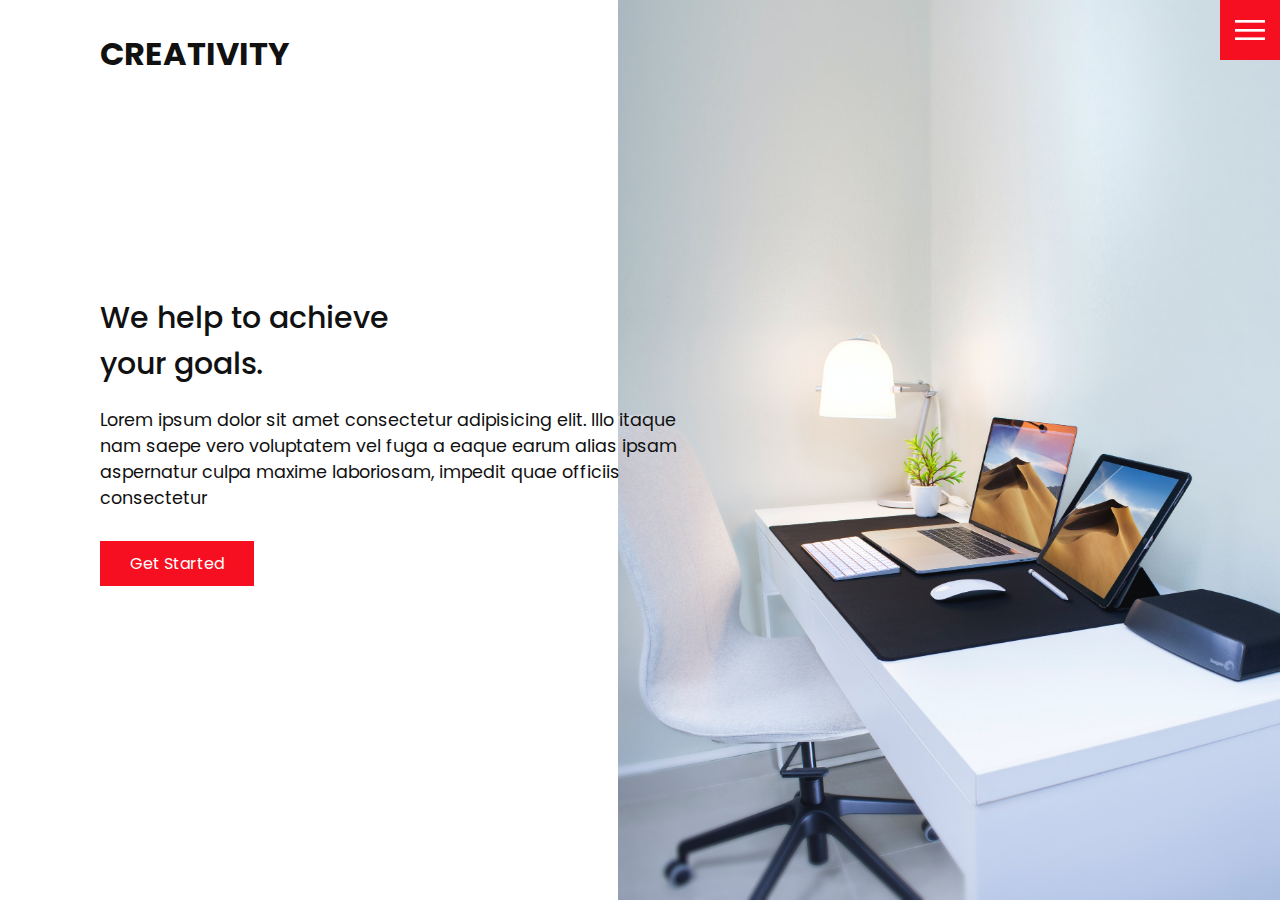
<file: index.html>
<!DOCTYPE html>
<html lang="en">
  <head>
    <meta charset="UTF-8" />
    <meta http-equiv="X-UA-Compatible" content="IE=edge" />
    <meta name="viewport" content="width=device-width, initial-scale=1.0" />
    <link rel="stylesheet" href="css/style.css" />
    <title>Project 1</title>
  </head>
  <body>
    <header>
      <div class="logo">Creativity</div>
      <div class="toggle"></div>
      <div class="navigation">
        <ul>
          <li><a href="/index.html">Home</a></li>
          <li><a href="/services.html">Services</a></li>
          <li><a href="/work.html">Work</a></li>
          <li><a href="/contact.html">Contact</a></li>
        </ul>
        <div class="social-bar">
          <ul>
            <li>
              <a href="https://facebook.com">
                <img src="images/facebook.png" target="_blank" alt="" />
              </a>
            </li>
            <li>
              <a href="https://twitter.com">
                <img src="images/twitter.png" target="_blank" alt="" />
              </a>
            </li>
            <li>
              <a href="https://instagram.com">
                <img src="images/instagram.png" target="_blank" alt="" />
              </a>
            </li>
          </ul>
          <a href="mailto:you@email.com" class="email-icon">
            <img src="images/email.png" alt="" />
          </a>
        </div>
      </div>
    </header>

    <section class="home">
      <img src="images/photo1.jpg" class="home-img" alt="" />
      <div class="home-content">
        <h1>
          We help to achieve <br />
          your goals.
        </h1>
        <p>
          Lorem ipsum dolor sit amet consectetur adipisicing elit. Illo itaque
          nam saepe vero voluptatem vel fuga a eaque earum alias ipsam
          aspernatur culpa maxime laboriosam, impedit quae officiis consectetur
        </p>
        <a href="contact.html" class="btn">Get Started</a>
      </div>
    </section>

    <script src="js/script.js"></script>
  </body>
</html>
</file>
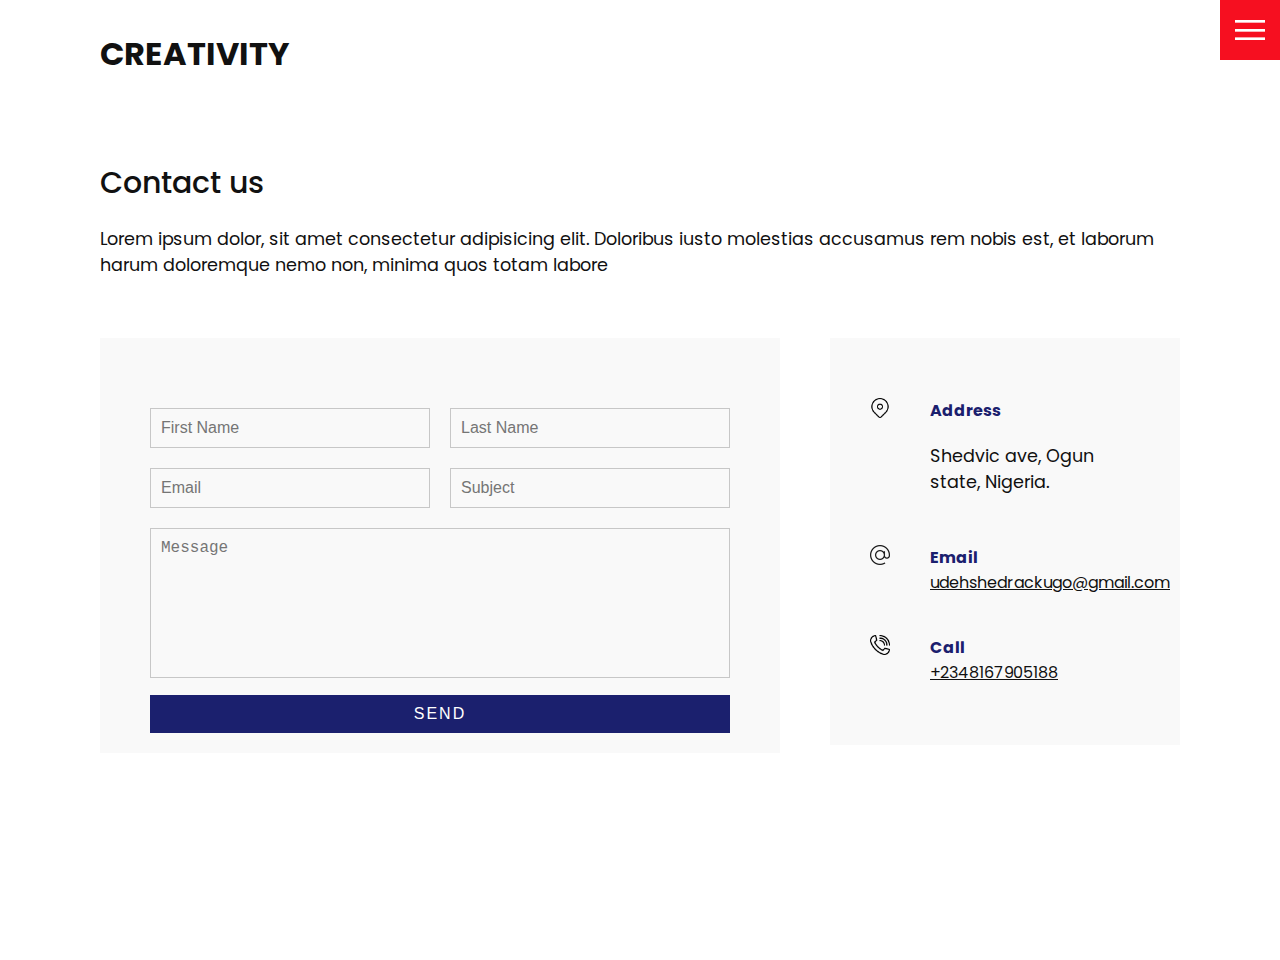
<file: contact.html>
<!DOCTYPE html>
<html lang="en">
  <head>
    <meta charset="UTF-8" />
    <meta http-equiv="X-UA-Compatible" content="IE=edge" />
    <meta name="viewport" content="width=device-width, initial-scale=1.0" />
    <link rel="stylesheet" href="css/style.css" />
    <title>Project 1</title>
  </head>
  <body>
    <header>
      <div class="logo">Creativity</div>
      <div class="toggle"></div>
      <div class="navigation">
        <ul>
          <li><a href="index.html">Home</a></li>
          <li><a href="services.html">Services</a></li>
          <li><a href="work.html">Work</a></li>
          <li><a href="contact.html">Contact</a></li>
        </ul>
        <div class="social-bar">
          <ul>
            <li>
              <a href="https://facebook.com">
                <img src="images/facebook.png" target="_blank" alt="" />
              </a>
            </li>
            <li>
              <a href="https://twitter.com">
                <img src="images/twitter.png" target="_blank" alt="" />
              </a>
            </li>
            <li>
              <a href="https://instagram.com">
                <img src="images/instagram.png" target="_blank" alt="" />
              </a>
            </li>
          </ul>
          <a href="mailto:you@email.com" class="email-icon">
            <img src="images/email.png" alt="" />
          </a>
        </div>
      </div>
    </header>

    <section>
      <div class="title">
        <h1>Contact us</h1>
        <p>
          Lorem ipsum dolor, sit amet consectetur adipisicing elit. Doloribus
          iusto molestias accusamus rem nobis est, et laborum harum doloremque
          nemo non, minima quos totam labore
        </p>
      </div>
      <div class="contact">
        <div class="contact-form">
          <form>
            <div class="row">
              <div class="input50">
                <input type="text" placeholder="First Name" />
              </div>
              <div class="input50">
                <input type="text" placeholder="Last Name" />
              </div>
            </div>
            <div class="row">
              <div class="input50">
                <input type="text" placeholder="Email" />
              </div>
              <div class="input50">
                <input type="text" placeholder="Subject" />
              </div>
            </div>
            <div class="row">
              <div class="input100">
                <textarea placeholder="Message"></textarea>
              </div>
            </div>
            <div class="row">
              <div class="input100">
                <input type="submit" value="Send" />
              </div>
            </div>
          </form>
        </div>

        <div class="contact-info">
          <div class="info-box">
            <img src="images/address.png" class="contact-icon" alt="" />
            <div class="details">
              <h4>Address</h4>
              <p> Shedvic ave, Ogun state, Nigeria.</p>
            </div>
          </div>
          <div class="info-box">
            <img src="images/email.png" class="contact-icon" alt="" />
            <div class="details">
              <h4>Email</h4>
              <a href="mailto:udehshedrackugo@gmail.com">udehshedrackugo@gmail.com</a>
              
            </div>
          </div>
          <div class="info-box">
            <img src="images/call.png" class="contact-icon" alt="" />
            <div class="details">
              <h4>Call</h4>
              <a href="tel:+2348167905188">+2348167905188</a>
              
            </div>
          </div>
        </div>
      </div>
    </section>

    <script src="js/script.js"></script>
  </body>
</html>
</file>
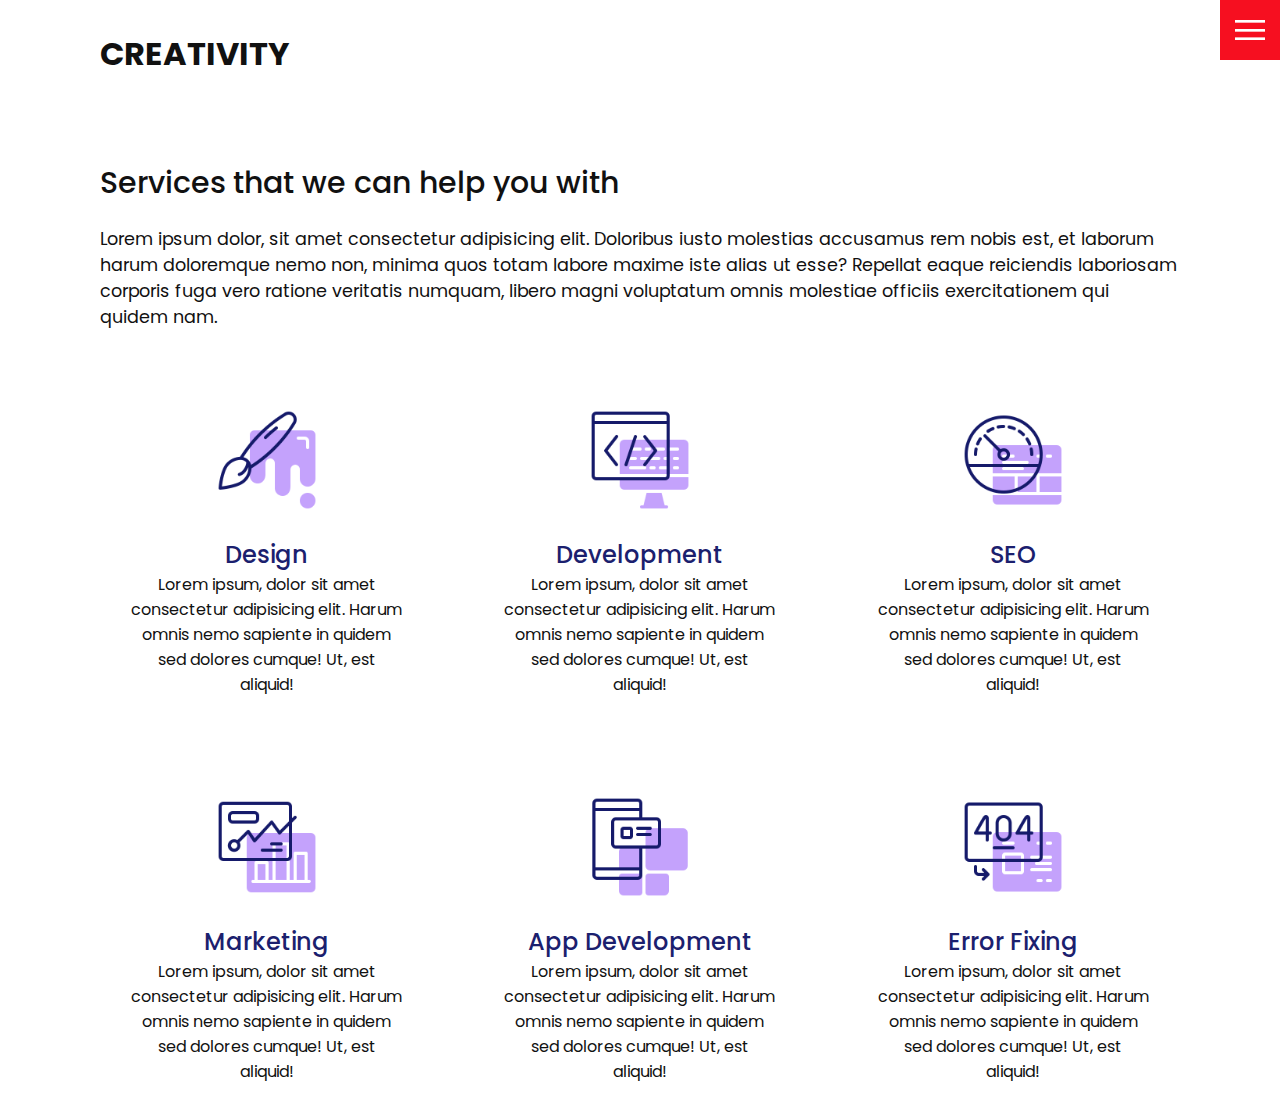
<file: services.html>
<!DOCTYPE html>
<html lang="en">
  <head>
    <meta charset="UTF-8" />
    <meta http-equiv="X-UA-Compatible" content="IE=edge" />
    <meta name="viewport" content="width=device-width, initial-scale=1.0" />
    <link rel="stylesheet" href="css/style.css" />
    <title>Project 1</title>
  </head>
  <body>
    <header>
      <div class="logo">Creativity</div>
      <div class="toggle"></div>
      <div class="navigation">
        <ul>
          <li><a href="index.html">Home</a></li>
          <li><a href="services.html">Services</a></li>
          <li><a href="work.html">Work</a></li>
          <li><a href="contact.html">Contact</a></li>
        </ul>
        <div class="social-bar">
          <ul>
            <li>
              <a href="https://facebook.com">
                <img src="images/facebook.png" target="_blank" alt="" />
              </a>
            </li>
            <li>
              <a href="https://twitter.com">
                <img src="images/twitter.png" target="_blank" alt="" />
              </a>
            </li>
            <li>
              <a href="https://instagram.com">
                <img src="images/instagram.png" target="_blank" alt="" />
              </a>
            </li>
          </ul>
          <a href="mailto:you@email.com" class="email-icon">
            <img src="images/email.png" alt="" />
          </a>
        </div>
      </div>
    </header>

    <section>
      <div class="title">
        <h1>Services that we can help you with</h1>
        <p>
          Lorem ipsum dolor, sit amet consectetur adipisicing elit. Doloribus
          iusto molestias accusamus rem nobis est, et laborum harum doloremque
          nemo non, minima quos totam labore maxime iste alias ut esse? Repellat
          eaque reiciendis laboriosam corporis fuga vero ratione veritatis
          numquam, libero magni voluptatum omnis molestiae officiis
          exercitationem qui quidem nam.
        </p>
      </div>
      <div class="services">
        <div class="service">
          <div class="icon">
            <img src="images/001.png" alt="" />
          </div>
          <h2>Design</h2>
          Lorem ipsum, dolor sit amet consectetur adipisicing elit. Harum omnis
          nemo sapiente in quidem sed dolores cumque! Ut, est aliquid!
        </div>
        <div class="service">
          <div class="icon">
            <img src="images/002.png" alt="" />
          </div>
          <h2>Development</h2>
          Lorem ipsum, dolor sit amet consectetur adipisicing elit. Harum omnis
          nemo sapiente in quidem sed dolores cumque! Ut, est aliquid!
        </div>
        <div class="service">
          <div class="icon">
            <img src="images/003.png" alt="" />
          </div>
          <h2>SEO</h2>
          Lorem ipsum, dolor sit amet consectetur adipisicing elit. Harum omnis
          nemo sapiente in quidem sed dolores cumque! Ut, est aliquid!
        </div>
        <div class="service">
          <div class="icon">
            <img src="images/004.png" alt="" />
          </div>
          <h2>Marketing</h2>
          Lorem ipsum, dolor sit amet consectetur adipisicing elit. Harum omnis
          nemo sapiente in quidem sed dolores cumque! Ut, est aliquid!
        </div>
        <div class="service">
          <div class="icon">
            <img src="images/005.png" alt="" />
          </div>
          <h2>App Development</h2>
          Lorem ipsum, dolor sit amet consectetur adipisicing elit. Harum omnis
          nemo sapiente in quidem sed dolores cumque! Ut, est aliquid!
        </div>
        <div class="service">
          <div class="icon">
            <img src="images/006.png" alt="" />
          </div>
          <h2>Error Fixing</h2>
          Lorem ipsum, dolor sit amet consectetur adipisicing elit. Harum omnis
          nemo sapiente in quidem sed dolores cumque! Ut, est aliquid!
        </div>
      </div>
    </section>

    <script src="js/script.js"></script>
  </body>
</html>
</file>
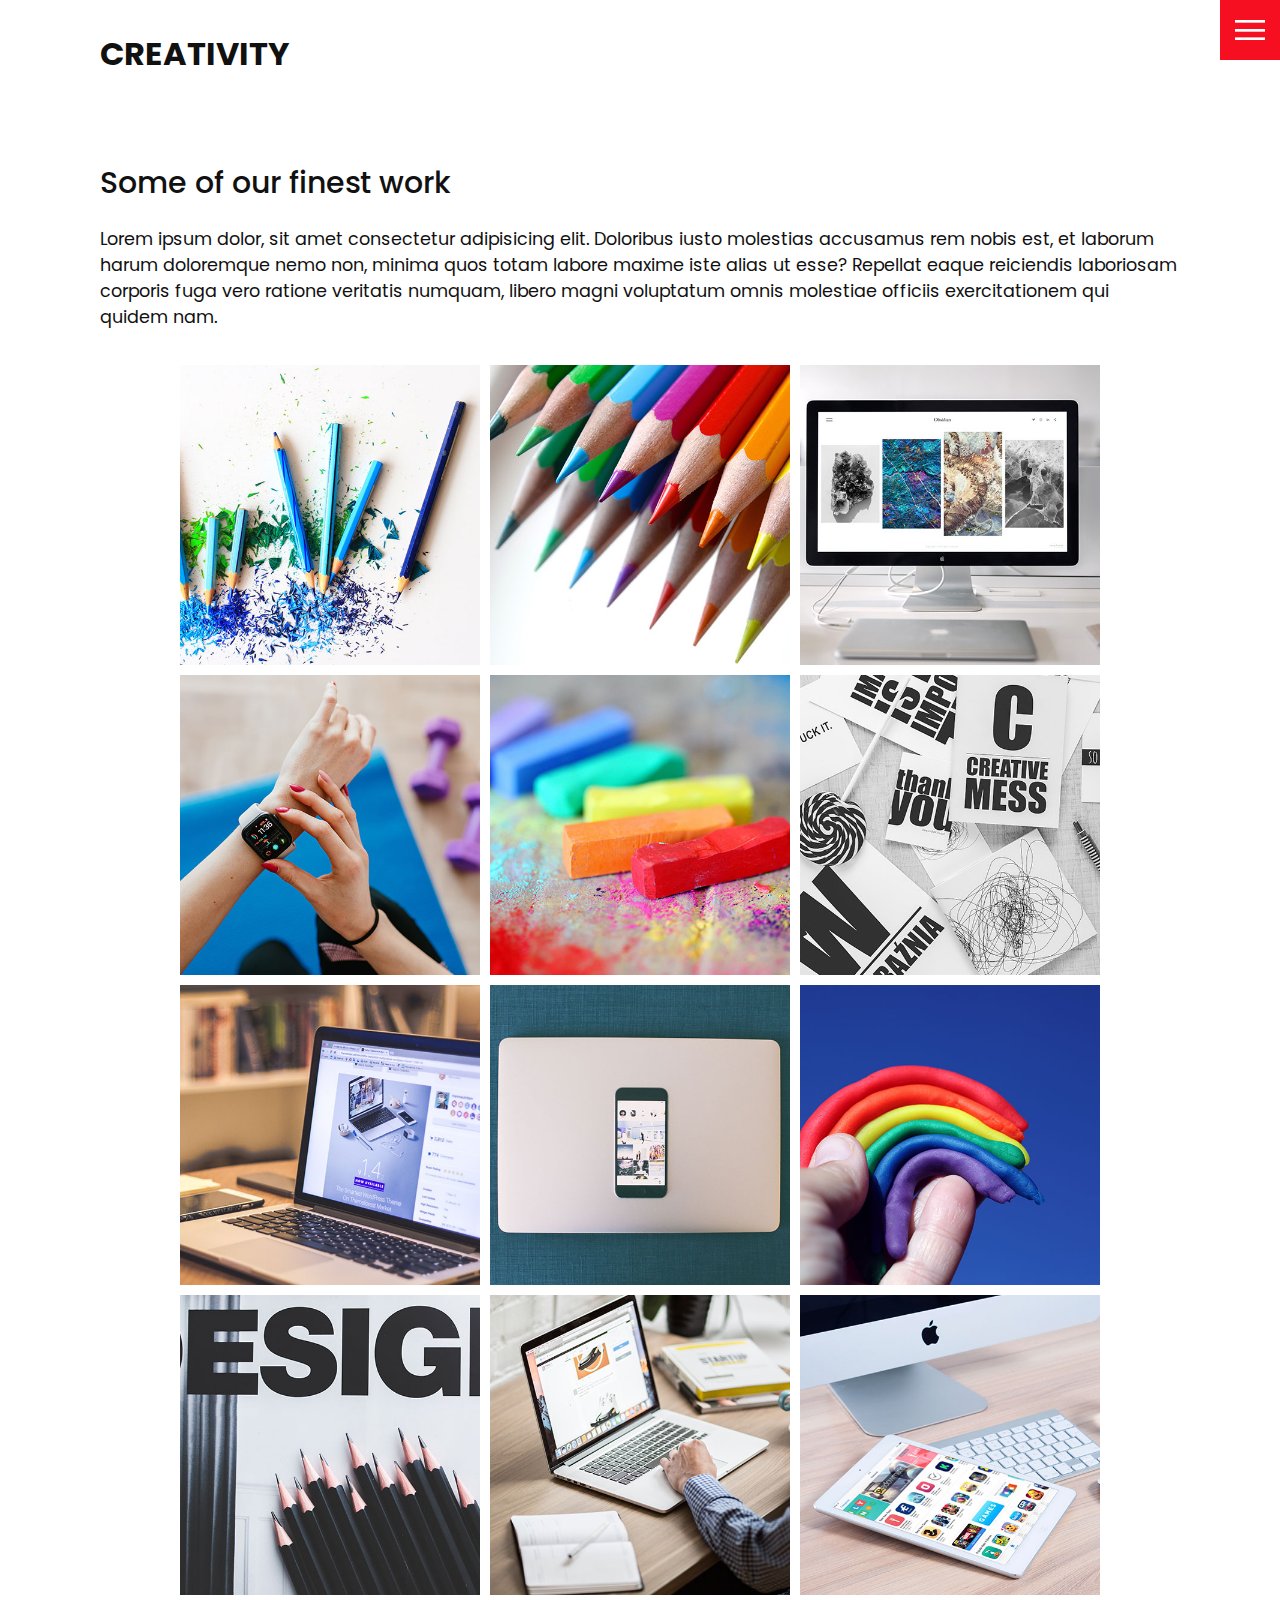
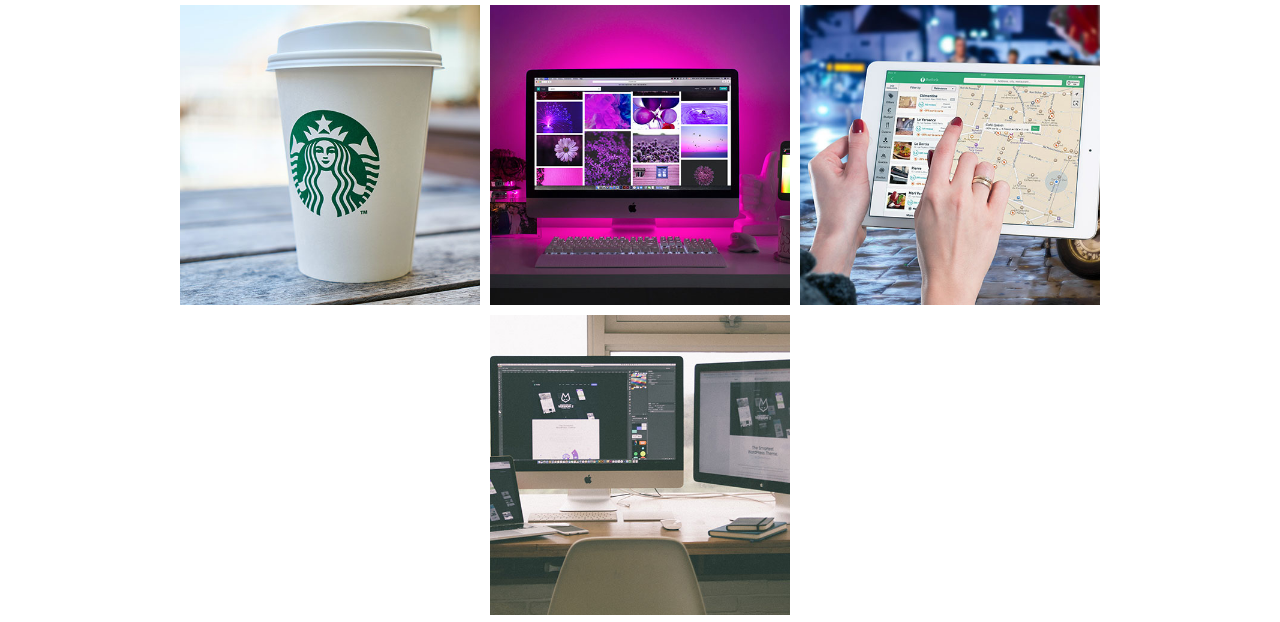
<file: work.html>
<!DOCTYPE html>
<html lang="en">
  <head>
    <meta charset="UTF-8" />
    <meta http-equiv="X-UA-Compatible" content="IE=edge" />
    <meta name="viewport" content="width=device-width, initial-scale=1.0" />
    <link rel="stylesheet" href="css/style.css" />
    <title>project 1</title>
  </head>
  <body>
    <header>
      <div class="logo">Creativity</div>
      <div class="toggle"></div>
      <div class="navigation">
        <ul>
          <li><a href="index.html">Home</a></li>
          <li><a href="services.html">Services</a></li>
          <li><a href="work.html">Work</a></li>
          <li><a href="contact.html">Contact</a></li>
        </ul>
        <div class="social-bar">
          <ul>
            <li>
              <a href="https://facebook.com">
                <img src="images/facebook.png" target="_blank" alt="" />
              </a>
            </li>
            <li>
              <a href="https://twitter.com">
                <img src="images/twitter.png" target="_blank" alt="" />
              </a>
            </li>
            <li>
              <a href="https://instagram.com">
                <img src="images/instagram.png" target="_blank" alt="" />
              </a>
            </li>
          </ul>
          <a href="mailto:you@email.com" class="email-icon">
            <img src="images/email.png" alt="" />
          </a>
        </div>
      </div>
    </header>

    <section>
      <div class="title">
        <h1>Some of our finest work</h1>
        <p>
          Lorem ipsum dolor, sit amet consectetur adipisicing elit. Doloribus
          iusto molestias accusamus rem nobis est, et laborum harum doloremque
          nemo non, minima quos totam labore maxime iste alias ut esse? Repellat
          eaque reiciendis laboriosam corporis fuga vero ratione veritatis
          numquam, libero magni voluptatum omnis molestiae officiis
          exercitationem qui quidem nam.
        </p>
      </div>

      <div class="portfolio">
        <div class="item">
          <img src="images/portfolio-item1.jpg" alt="" />
          <div class="action">
            <a href="#">Launch</a>
          </div>
        </div>
        <div class="item">
          <img src="images/portfolio-item2.jpg" alt="" />
          <div class="action">
            <a href="#">Launch</a>
          </div>
        </div>
        <div class="item">
          <img src="images/portfolio-item3.jpg" alt="" />
          <div class="action">
            <a href="#">Launch</a>
          </div>
        </div>
        <div class="item">
          <img src="images/portfolio-item4.jpg" alt="" />
          <div class="action">
            <a href="#">Launch</a>
          </div>
        </div>
        <div class="item">
          <img src="images/portfolio-item5.jpg" alt="" />
          <div class="action">
            <a href="#">Launch</a>
          </div>
        </div>
        <div class="item">
          <img src="images/portfolio-item6.jpg" alt="" />
          <div class="action">
            <a href="#">Launch</a>
          </div>
        </div>
        <div class="item">
          <img src="images/portfolio-item7.jpg" alt="" />
          <div class="action">
            <a href="#">Launch</a>
          </div>
        </div>
        <div class="item">
          <img src="images/portfolio-item8.jpg" alt="" />
          <div class="action">
            <a href="#">Launch</a>
          </div>
        </div>
        <div class="item">
          <img src="images/portfolio-item9.jpg" alt="" />
          <div class="action">
            <a href="#">Launch</a>
          </div>
        </div>
        <div class="item">
          <img src="images/portfolio-item10.jpg" alt="" />
          <div class="action">
            <a href="#">Launch</a>
          </div>
        </div>
        <div class="item">
          <img src="images/portfolio-item11.jpg" alt="" />
          <div class="action">
            <a href="#">Launch</a>
          </div>
        </div>
        <div class="item">
          <img src="images/portfolio-item12.jpg" alt="" />
          <div class="action">
            <a href="#">Launch</a>
          </div>
        </div>
        <div class="item">
          <img src="images/portfolio-item13.jpg" alt="" />
          <div class="action">
            <a href="#">Launch</a>
          </div>
        </div>
        <div class="item">
          <img src="images/portfolio-item14.jpg" alt="" />
          <div class="action">
            <a href="#">Launch</a>
          </div>
        </div>
        <div class="item">
          <img src="images/portfolio-item15.jpg" alt="" />
          <div class="action">
            <a href="#">Launch</a>
          </div>
        </div>
        <div class="item">
          <img src="images/portfolio-item16.jpg" alt="" />
          <div class="action">
            <a href="#">Launch</a>
          </div>
        </div>
      </div>
    </section>

    <script src="js/script.js"></script>
  </body>
</html>
</file>
<file: css/style.css>
@import url('https://fonts.googleapis.com/css?family=Poppins:200,300,400,500,600,700,800,900&display=swap');

:root {
  --primary-color: #f60f20;
  --secondary-color: #1b206e;
}

/* BASE STYLES */
* {
  box-sizing: border-box;
  margin: 0;
  padding: 0;
}

html,
body {
  font-family: 'Poppins', sans-serif;
  color: #111;
}

h1 {
  font-size: 30px;
  font-weight: 500;
}

p {
  margin: 20px 0 10px;
  font-size: 1.1rem;
}

section {
  display: flex;
  flex-direction: column;
  height: 100vh;
  align-items: center;
  padding: 100px;
  margin-top: 60px;
}

section.home {
  flex-direction: row;
  margin-top: 0;
}

/* BUTTON */
.btn {
  cursor: pointer;
  display: inline-block;
  background: var(--primary-color);
  color: #fff;
  text-decoration: none;
  padding: 10px 30px;
  margin: 20px 0;
  border: 0;
}

.btn:hover {
  transform: scale(0.98);
}

.logo {
  position: absolute;
  top: 30px;
  left: 100px;
  font-size: 2rem;
  font-weight: 700;
  z-index: 20;
  text-transform: uppercase;
}

/* TOGGLE */
.toggle {
  position: fixed;
  top: 0;
  right: 0;
  width: 60px;
  height: 60px;
  background: var(--primary-color) url(../images/menu.png);
  background-size: 30px;
  background-position: center;
  background-repeat: no-repeat;
  z-index: 20;
  cursor: pointer;
}

.toggle.active {
  background: var(--primary-color) url(../images/close.png);
  background-size: 25px;
  background-position: center;
  background-repeat: no-repeat;
}

/* NAVIGATION */
.navigation {
  position: fixed;
  top: 0;
  left: 100%;
  width: 100%;
  height: 100%;
  background-color: #fff;
  z-index: 15;
  display: flex;
  justify-content: center;
  align-items: center;
}

.navigation.active {
  left: 0;
}

.navigation ul {
  position: relative;
}

.navigation ul li {
  position: relative;
  list-style: none;
  text-align: center;
}

.navigation ul li a {
  font-size: 2.2rem;
  color: #111;
  text-decoration: none;
  font-weight: 300;
}

.navigation ul li a:hover {
  color: var(--primary-color);
}

.navigation .social-bar {
  position: absolute;
  top: 0;
  left: 0;
  width: 60px;
  height: 100%;
  display: flex;
  justify-content: center;
  align-items: center;
}

.navigation .social-bar a {
  display: inline-block;
  transform: scale(0.5);
}

.navigation .email-icon {
  position: absolute;
  bottom: 20px;
  transform: scale(0.5);
}

/* HOMEPAGE */
.home-content {
  position: relative;
  z-index: 10;
  max-width: 600px;
}

.home-img {
  position: absolute;
  bottom: 0;
  right: 0;
  height: 110%;
}

/* SERVICES PAGE */
.services {
  margin-top: 40px;
  display: grid;
  grid-template-columns: repeat(3, 1fr);
  gap: 40px;
  text-align: center;
}

.services .service {
  padding: 30px;
}

.services .service:hover {
  box-shadow: 0 10px 30px rgba(0, 0, 0, 0.1);
}

.services .service h2 {
  font-size: 24px;
  font-weight: 500;
  margin-top: 20px;
  color: var(--secondary-color);
}

.services .service .icon img {
  max-width: 100px;
}

/* WORK PAGE */
.portfolio {
  display: flex;
  flex-wrap: wrap;
  justify-content: center;
  margin-top: 20px;
}

.portfolio .item {
  position: relative;
  width: 300px;
  height: 300px;
  margin: 5px;
}

.portfolio .item img {
  width: 100%;
  height: 100%;
}

.portfolio .item .action {
  position: absolute;
  top: 0;
  left: 0;
  width: 100%;
  height: 100%;
  background: rgba(0, 0, 0, 0.8);
  display: flex;
  justify-content: center;
  align-items: center;
  opacity: 0;
  transition: 0.5s;
}

.portfolio .item:hover .action {
  opacity: 1;
}

.portfolio .item .action a {
  display: inline-block;
  color: #fff;
  text-decoration: none;
  border: 1px solid #fff;
  padding: 5px 15px;
}

/* CONTACT */
.contact {
  position: relative;
  width: 100%;
  margin-top: 50px;
  display: flex;
  justify-content: space-between;
  align-items: flex-start;
}

.contact-form {
  position: relative;
  background: #f9f9f9;
  width: calc(100% - 400px);
  padding: 60px 40px 20px;
}

.contact-form form {
  width: 100%;
}

.contact-form .row {
  width: 100%;
  display: flex;
}

.contact-form .input50 {
  width: 50%;
  margin: 0 10px;
}

.contact-form .input100 {
  width: 100%;
  margin: 0 10px;
}

.contact-form .row input,
.contact-form .row textarea {
  position: relative;
  border: 1px solid rgba(0, 0, 0, 0.2);
  color: #111;
  background: transparent;
  width: 100%;
  padding: 10px;
  outline: none;
  font-size: 16px;
  font-weight: 300;
  margin: 10px 0;
  resize: none;
}

.contact-form .row textarea {
  height: 150px;
}

.contact-form .row input[type='submit'] {
  background-color: var(--secondary-color);
  color: #fff;
  margin: 0;
  text-transform: uppercase;
  letter-spacing: 2px;
  font-weight: 300;
  border: 0;
  cursor: pointer;
}

.contact-info {
  width: 350px;
  background: #f9f9f9;
  padding: 60px 40px 20px;
}

.contact-info .info-box {
  display: flex;
  align-items: flex-start;
  margin-bottom: 40px;
}

.contact-info .info-box .contact-icon {
  width: 20px;
  margin-right: 40px;
}

.contact-info .info-box .details h4 {
  color: var(--secondary-color);
}

.contact-info .info-box .details p,
.contact-info .info-box .details a {
  color: #111;
}

@media (max-width: 1068px) {
  .home-img {
    display: none;
  }

  .logo {
    top: 10px;
    left: 40px;
    font-size: 1.5rem;
  }

  section {
    padding: 100px 40px;
  }

  .navigation ul li a {
    font-size: 2rem;
  }

  .services {
    grid-template-columns: repeat(2, 1fr);
  }

  .contact {
    flex-direction: column;
  }

  .contact-form {
    width: 100%;
    padding: 30px 30px 20px;
  }

  .contact-form .row {
    flex-direction: column;
  }

  .contact-form .input50,
  .contact-form .input100 {
    width: 100%;
    margin: 0;
  }

  .contact-info {
    width: 100%;
    margin-top: 20px;
    padding: 30px 30px 20px;
  }
}

@media (max-width: 768px) {
  .services {
    grid-template-columns: 1fr;
  }

  .services .service {
    box-shadow: 0 10px 30px rgba(0, 0, 0, 0.1);
  }
}
</file>
